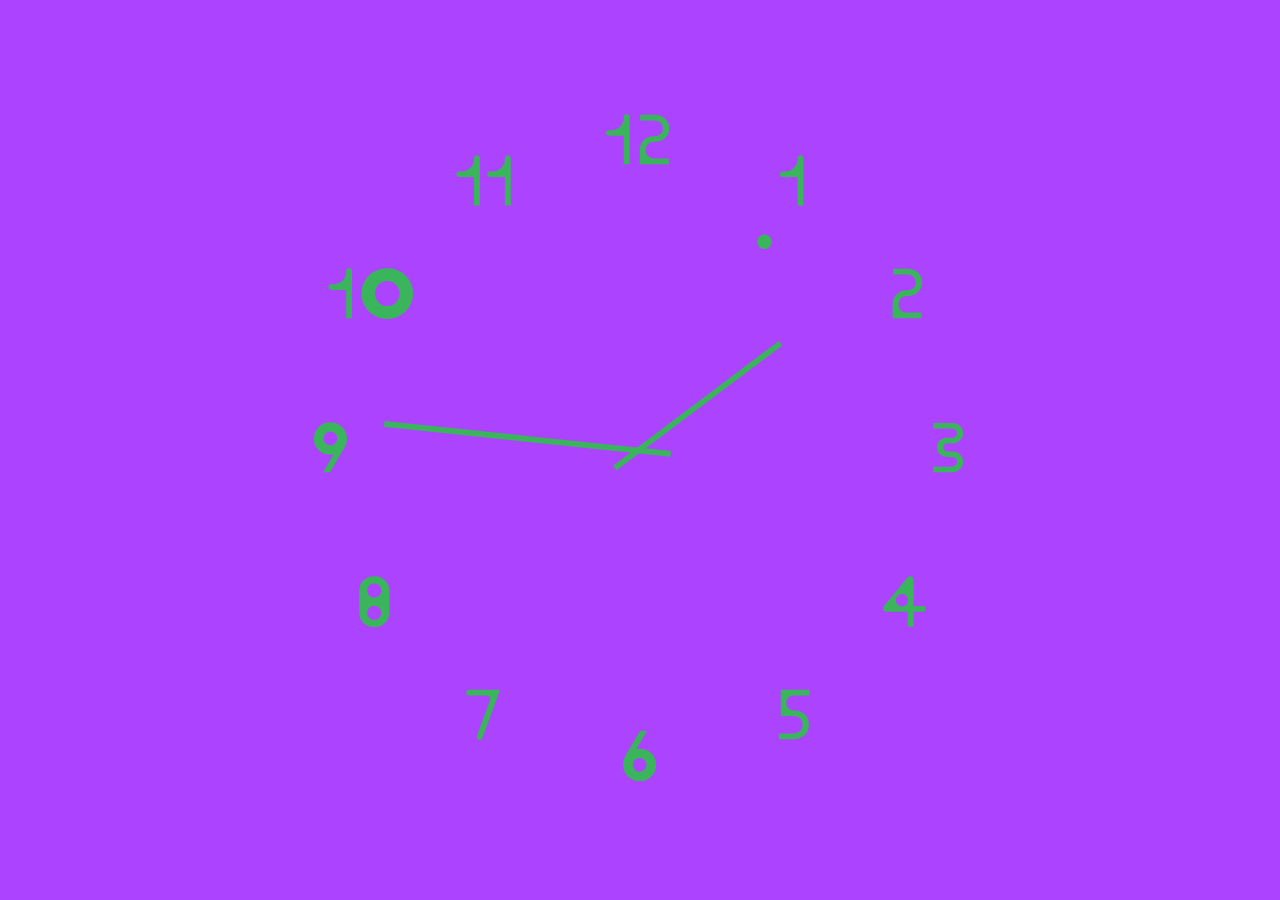
<file: index.html>
<!DOCTYPE html>
<!-- saved from url=(0048)http://rokbenedik.com/clocks/Iskra_clock/orange/ -->
<html><head><meta http-equiv="Content-Type" content="text/html; charset=windows-1252">
  <title>Iskra Orange</title>
  <style>
  
  body {
  background-color: #AC44FF;
	
  }

	.container {
	  display: fixed;
	  width: 80vw;
	  height: 80vw;
	  max-height: 80%;
	  max-width: 80%;
	  background-color: #AC44FF;
	  align-items: center;
	  justify-content: center;
	  position: fixed;
	  top: 50%;
	  left: 50%;
	  -webkit-transform: translate(-50%,-50%);
	  -moz-transform: translate(-50%,-50%);
	  -ms-transform: translate(-50%,-50%);
	  -o-transform: translate(-50%,-50%);
	  transform: translate(-50%,-50%);

	
	}
	.clock {
	  position: relative;
	  width: auto;
	  height: 100%;
	
	}
	.clock-face {
	  position: absolute;
	  width: 100%;
	  height: 100%;
	}
	
  .hand {  
	 position: absolute;
	 left: 50%;  
	 width: 100%;
	 height: 100%;
	}

	
  </style>
</head>
<body>
  <div class="container">
	<div class="clock">
	  <svg class="clock-face" viewBox="0 0 50 50">
		</svg><img id="clock-face" class="clock-face" src="typeface.svg" alt="Clock Face">
	  
	  <img id="hour-hand" class="hand" src="hour.svg" alt="Hour Hand" style="transform: translateX(-50%) rotate(161.5deg);">
	  <img id="minute-hand" class="hand" src="minute.svg" alt="Minute Hand" style="transform: translateX(-50%) rotate(138deg);">
	  <img id="second-hand" class="hand" src="second.svg" alt="Second Hand" style="transform: translateX(-50%) rotate(48.036deg);">
	</div>
  </div>

	<script>
		function rotateClockHands() {
		  const now = new Date();
		  const hours = now.getHours() % 12; // Convert to 12-hour format
		  const minutes = now.getMinutes();
		  const seconds = now.getSeconds();
		  const milliseconds = now.getMilliseconds();

		  const hourHand = document.getElementById('hour-hand');
		  const minuteHand = document.getElementById('minute-hand');
		  const secondHand = document.getElementById('second-hand');

		  const hourRotation = 30 * hours + 0.5 * minutes; // 30 degrees per hour, 0.5 degrees per minute
		  const minuteRotation = 6 * minutes; // 6 degrees per minute
		  const secondRotation = (6 / 1000) * (1000 * seconds + milliseconds); // 6 degrees per second, 1 degree per 166.6 milliseconds

		  hourHand.style.transform = `translateX(-50%) rotate(${hourRotation}deg)`;
		  minuteHand.style.transform = `translateX(-50%) rotate(${minuteRotation}deg)`;
		  secondHand.style.transform = `translateX(-50%) rotate(${secondRotation}deg)`;

		  // Call the function again after a short interval
		  const remainingMilliseconds = 1000 - milliseconds;
		  setTimeout(rotateClockHands, remainingMilliseconds);
		}

		// Start the clock rotation
		rotateClockHands();

	</script>

</body></html>
</file>
